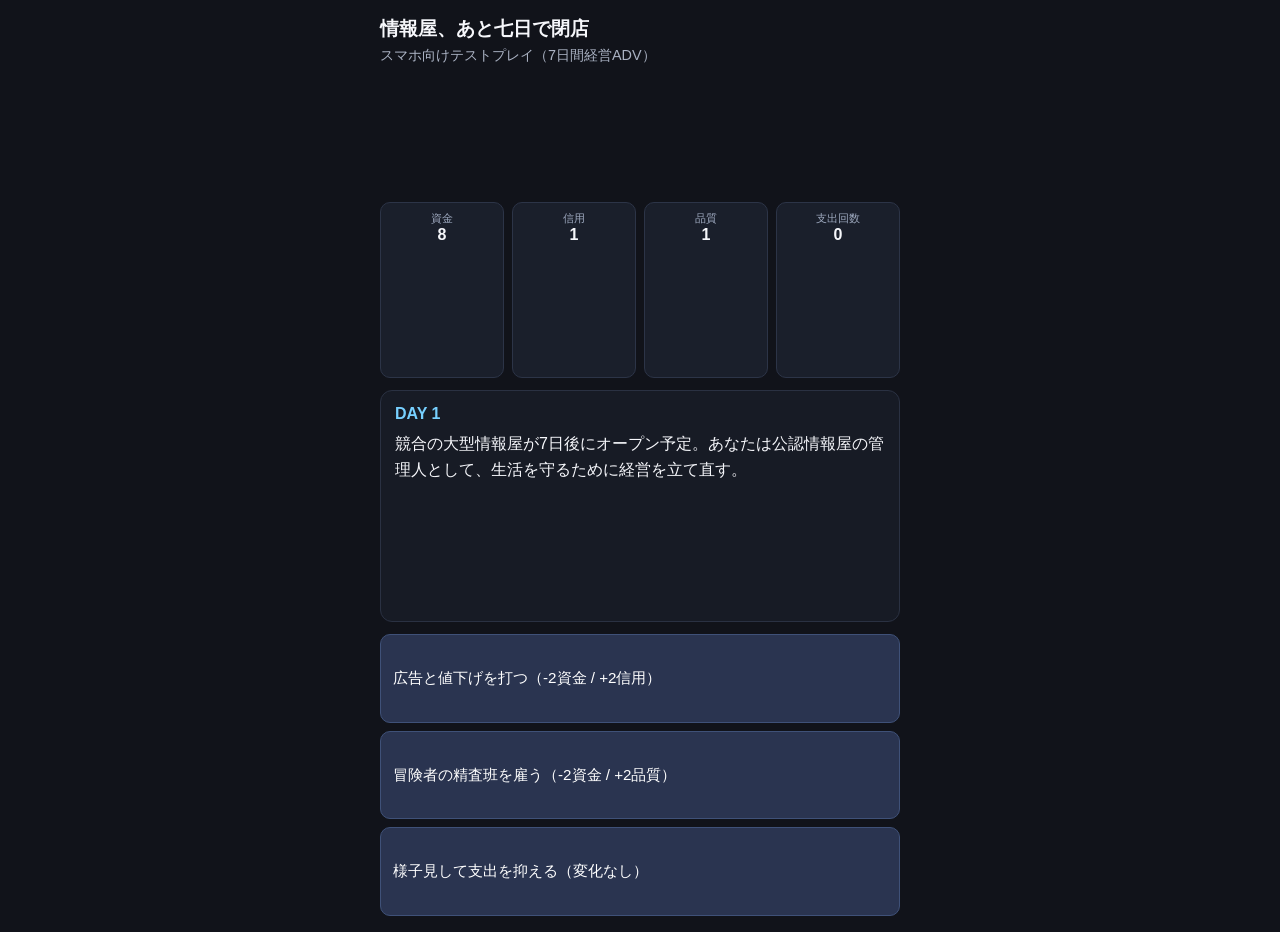
<file: index.html>
<!doctype html>
<html lang="ja">
  <head>
    <meta charset="UTF-8" />
    <meta name="viewport" content="width=device-width, initial-scale=1.0" />
    <title>情報屋、あと七日で閉店 | テストプレイ</title>
    <link rel="stylesheet" href="style.css" />
  </head>
  <body>
    <main class="app">
      <header class="hud">
        <h1>情報屋、あと七日で閉店</h1>
        <p>スマホ向けテストプレイ（7日間経営ADV）</p>
      </header>

      <section class="stats" aria-label="経営指標">
        <div><span>資金</span><strong id="money">8</strong></div>
        <div><span>信用</span><strong id="trust">1</strong></div>
        <div><span>品質</span><strong id="quality">1</strong></div>
        <div><span>支出回数</span><strong id="spend">0</strong></div>
      </section>

      <section class="story">
        <p id="day" class="day">DAY 1</p>
        <p id="text" class="text"></p>
      </section>

      <section id="choices" class="choices"></section>

      <section id="result" class="result hidden" aria-live="polite"></section>

      <button id="restart" class="restart hidden">もう一度プレイ</button>
    </main>

    <script src="script.js"></script>
  </body>
</html>
</file>
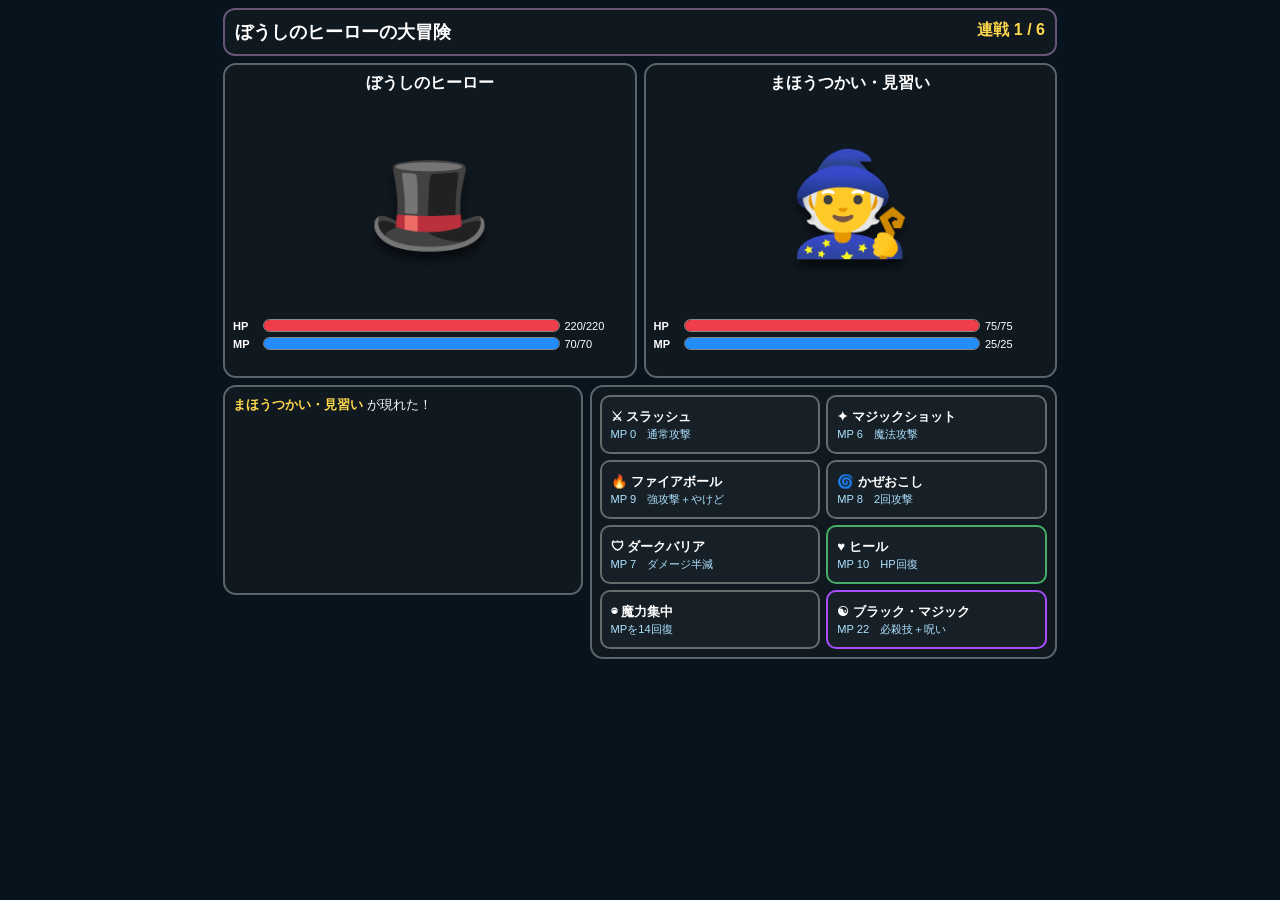
<file: boushi-game/index.html>
<!doctype html><html lang="ja"><head><meta charset="utf-8"><meta name="viewport" content="width=device-width,initial-scale=1,viewport-fit=cover,user-scalable=no"><title>ぼうしのヒーローの大冒険</title><style>*{box-sizing:border-box;-webkit-tap-highlight-color:transparent}body{margin:0;background:#07131d;color:#fff;font-family:-apple-system,sans-serif;min-height:100dvh}#app{max-width:850px;margin:auto;padding:8px}header{display:flex;justify-content:space-between;padding:10px;background:#101820;border:2px solid #657;border-radius:12px}h1{font-size:18px;margin:0}.stage{color:#ffd84c;font-weight:bold}.arena{display:grid;grid-template-columns:1fr 1fr;gap:7px;margin-top:7px}.card{background:#101820;border:2px solid #59656b;border-radius:13px;padding:8px}.name{text-align:center;font-weight:bold}.pic{height:220px;display:flex;align-items:center;justify-content:center;position:relative;overflow:hidden}.char{font-size:100px;filter:drop-shadow(0 8px 5px #0008);user-select:none}.herochar:after{content:'🎩';font-size:100px}.enemychar:after{content:'🧙';font-size:100px}.bosschar:after{content:'🧙‍♂️';font-size:110px;filter:hue-rotate(170deg)}.barrow{display:grid;grid-template-columns:25px 1fr 62px;gap:5px;align-items:center;font-size:11px;margin-top:5px}.bar{height:13px;background:#111;border:1px solid #888;border-radius:9px;overflow:hidden}.fill{height:100%;transition:.25s}.hp{background:#ef3d49}.mp{background:#238dff}.status{text-align:center;color:#ffd37b;font-size:11px;height:18px}.bottom{display:grid;grid-template-columns:1fr 1.3fr;gap:7px;margin-top:7px}.log{height:210px;overflow:auto;font-size:13px;line-height:1.5}.log b{color:#ffd84c}.skills{display:grid;grid-template-columns:1fr 1fr;gap:6px}.skill{border:2px solid #626d6c;background:#172027;color:#fff;border-radius:10px;padding:9px;text-align:left;min-height:59px;touch-action:manipulation}.skill:active{background:#34424c;transform:scale(.98)}.skill:disabled{opacity:.35}.skill strong{display:block}.skill small{color:#aee2ff}.ult{border-color:#a64eff}.heal{border-color:#45ad65}.overlay{display:none;position:fixed;inset:0;background:#000d;z-index:10;align-items:center;justify-content:center;padding:20px}.overlay.show{display:flex}.modal{max-width:420px;width:100%;background:#101a22;border:2px solid #75827f;border-radius:16px;padding:20px;text-align:center}.modal button{width:100%;padding:14px;border:0;border-radius:10px;background:#7350d8;color:#fff;font-size:17px;font-weight:bold}.float{position:absolute;left:50%;top:50%;font-size:28px;font-weight:bold;animation:f .8s forwards}@keyframes f{to{transform:translate(-50%,-65px);opacity:0}}@media(max-width:650px){h1{font-size:14px}.pic{height:170px}.char{font-size:80px}.bottom{grid-template-columns:1fr}.log{height:90px}.skill{min-height:54px;padding:7px;font-size:12px}}</style></head><body><div id="app"><header><h1>ぼうしのヒーローの大冒険</h1><div id="stage" class="stage"></div></header><div class="arena"><div class="card"><div class="name">ぼうしのヒーロー</div><div class="pic" id="hpic"><span class="char herochar"></span></div><div class="barrow"><b>HP</b><div class="bar"><div id="hhp" class="fill hp"></div></div><span id="hhpt"></span></div><div class="barrow"><b>MP</b><div class="bar"><div id="hmp" class="fill mp"></div></div><span id="hmpt"></span></div><div id="hst" class="status"></div></div><div class="card"><div id="ename" class="name"></div><div class="pic" id="epic"><span id="echar" class="char enemychar"></span></div><div class="barrow"><b>HP</b><div class="bar"><div id="ehp" class="fill hp"></div></div><span id="ehpt"></span></div><div class="barrow"><b>MP</b><div class="bar"><div id="emp" class="fill mp"></div></div><span id="empt"></span></div><div id="est" class="status"></div></div></div><div class="bottom"><div class="card log" id="log"></div><div class="card skills"><button class="skill" data-a="slash"><strong>⚔ スラッシュ</strong><small>MP 0　通常攻撃</small></button><button class="skill" data-a="shot"><strong>✦ マジックショット</strong><small>MP 6　魔法攻撃</small></button><button class="skill" data-a="fire"><strong>🔥 ファイアボール</strong><small>MP 9　強攻撃＋やけど</small></button><button class="skill" data-a="wind"><strong>🌀 かぜおこし</strong><small>MP 8　2回攻撃</small></button><button class="skill" data-a="guard"><strong>🛡 ダークバリア</strong><small>MP 7　ダメージ半減</small></button><button class="skill heal" data-a="heal"><strong>♥ ヒール</strong><small>MP 10　HP回復</small></button><button class="skill" data-a="focus"><strong>◉ 魔力集中</strong><small>MPを14回復</small></button><button class="skill ult" data-a="black"><strong>☯ ブラック・マジック</strong><small>MP 22　必殺技＋呪い</small></button></div></div></div><div class="overlay" id="ov"><div class="modal"><h2 id="mt"></h2><p id="mx"></p><button id="mb"></button></div></div><script>const W=[{name:'まほうつかい・見習い',hp:75,mp:25,atk:11},{name:'赤眼のまほうつかい',hp:100,mp:35,atk:14},{name:'まほうつかい・幻影',hp:125,mp:42,atk:16},{name:'深淵のまほうつかい',hp:150,mp:50,atk:19},{name:'大まほうつかい',hp:180,mp:60,atk:21},{name:'まおうウィズブルー',hp:280,mp:90,atk:25,boss:true}];let H,w=0,E,busy=false;const $=x=>document.getElementById(x),R=(a,b)=>Math.floor(Math.random()*(b-a+1))+a,C=(v,a,b)=>Math.max(a,Math.min(b,v));function fresh(){return{hp:220,mh:220,mp:70,mm:70,guard:false,curse:0,burn:0}}function msg(x){$('log').innerHTML+=x+'<br>';$('log').scrollTop=$('log').scrollHeight}function start(){let x=W[w];E={...x,mh:x.hp,mm:x.mp,curse:0,burn:0};busy=false;$('log').innerHTML='';$('echar').className='char '+(x.boss?'bosschar':'enemychar');msg(x.boss?'<b>最終決戦！ まおうウィズブルーが現れた！</b>':'<b>'+x.name+'</b> が現れた！');up()}function up(){let p=(a,b)=>C(a/b*100,0,100)+'%';$('stage').textContent=E.boss?'最終戦 BOSS':'連戦 '+(w+1)+' / 6';$('ename').textContent=E.name;$('hhp').style.width=p(H.hp,H.mh);$('hmp').style.width=p(H.mp,H.mm);$('ehp').style.width=p(E.hp,E.mh);$('emp').style.width=p(E.mp,E.mm);$('hhpt').textContent=H.hp+'/'+H.mh;$('hmpt').textContent=H.mp+'/'+H.mm;$('ehpt').textContent=E.hp+'/'+E.mh;$('empt').textContent=E.mp+'/'+E.mm;$('hst').textContent=[H.guard?'バリア':'',H.curse?'呪い':'',H.burn?'やけど':''].filter(Boolean).join('・');$('est').textContent=[E.curse?'呪い':'',E.burn?'やけど':''].filter(Boolean).join('・');let c={slash:0,shot:6,fire:9,wind:8,guard:7,heal:10,focus:0,black:22};document.querySelectorAll('.skill').forEach(b=>b.disabled=busy||H.mp<c[b.dataset.a])}function pop(q,t){let d=document.createElement('div');d.className='float';d.textContent=t;$(q+'pic').appendChild(d);setTimeout(()=>d.remove(),850)}function hit(t,n){if(t===H&&H.guard)n=Math.ceil(n/2);t.hp=C(t.hp-n,0,t.mh);pop(t===H?'h':'e','-'+n);up();return n}function act(a){if(busy)return;busy=true;H.guard=false;let pen=H.curse?.75:1,d=0;if(a==='slash'){d=hit(E,Math.round(R(22,31)*pen));msg('スラッシュ！ <b>'+d+'</b> ダメージ！')}if(a==='shot'){H.mp-=6;d=hit(E,Math.round(R(31,43)*pen));msg('マジックショット！ <b>'+d+'</b> ダメージ！')}if(a==='fire'){H.mp-=9;d=hit(E,Math.round(R(38,52)*pen));msg('ファイアボール！ <b>'+d+'</b> ダメージ！');if(Math.random()<.5){E.burn=2;msg('敵は <b>やけど</b> になった！')}}if(a==='wind'){H.mp-=8;let x=hit(E,Math.round(R(15,23)*pen)),y=hit(E,Math.round(R(15,23)*pen));msg('かぜおこし！ <b>'+(x+y)+'</b> ダメージ！')}if(a==='guard'){H.mp-=7;H.guard=true;msg('<b>ダークバリア</b>！ 次の攻撃を半減！')}if(a==='heal'){H.mp-=10;let n=Math.min(R(45,65),H.mh-H.hp);H.hp+=n;pop('h','+'+n);msg('ヒール！ HPを <b>'+n+'</b> 回復！')}if(a==='focus'){let n=Math.min(14,H.mm-H.mp);H.mp+=n;msg('魔力集中！ MPが <b>'+n+'</b> 回復！')}if(a==='black'){H.mp-=22;d=hit(E,Math.round(R(72,96)*pen));E.curse=3;msg('<b>ブラック・マジック！！</b> <b>'+d+'</b> ダメージ＋呪い！')}up();setTimeout(after,450)}function after(){if(E.hp<=0)return win();if(E.burn){E.burn--;hit(E,9);msg('やけどで 9 ダメージ！');if(E.hp<=0)return setTimeout(win,300)}if(H.curse)H.curse--;if(E.curse)E.curse--;setTimeout(enemy,350)}function enemy(){let pen=E.curse?.7:1,r=Math.random(),d;if(E.boss&&E.mp>=18&&r<.4){E.mp-=18;d=hit(H,Math.round(R(35,50)*pen));msg('<b>ブルー・ノヴァ！</b> '+d+' ダメージ！')}else if(E.mp>=10&&r<.45){E.mp-=10;d=hit(H,Math.round(R(E.atk+6,E.atk+14)*pen));msg('魔法弾！ '+d+' ダメージ！')}else if(E.mp>=8&&r>.8){E.mp-=8;H.curse=2;d=hit(H,Math.round(R(6,11)*pen));msg('弱体の呪い！ '+d+' ダメージ＋呪い！')}else{d=hit(H,Math.round(R(E.atk-4,E.atk+5)*pen));msg('杖の攻撃！ '+d+' ダメージ！')}H.guard=false;E.mp=Math.min(E.mm,E.mp+4);up();setTimeout(()=>{if(H.hp<=0)lose();else{busy=false;up()}},450)}function modal(t,x,b,f){$('mt').textContent=t;$('mx').innerHTML=x;$('mb').textContent=b;$('mb').onclick=()=>{$('ov').classList.remove('show');f()};$('ov').classList.add('show')}function win(){busy=true;if(w===W.length-1)return modal('完全勝利！','まおうウィズブルーを倒した！<br><b>6連戦クリア！</b>','もう一度遊ぶ',()=>{H=fresh();w=0;start()});modal('勝利！',E.name+'を倒した！<br>HP+35 / MP+15 回復。','次の戦いへ',()=>{w++;H.hp=Math.min(H.mh,H.hp+35);H.mp=Math.min(H.mm,H.mp+15);start()})}function lose(){busy=true;modal('ゲームオーバー','第'+(w+1)+'戦で力尽きた……。','最初から再挑戦',()=>{H=fresh();w=0;start()})}document.querySelectorAll('.skill').forEach(b=>b.addEventListener('click',()=>act(b.dataset.a)));H=fresh();start();</script></body></html>
</file>
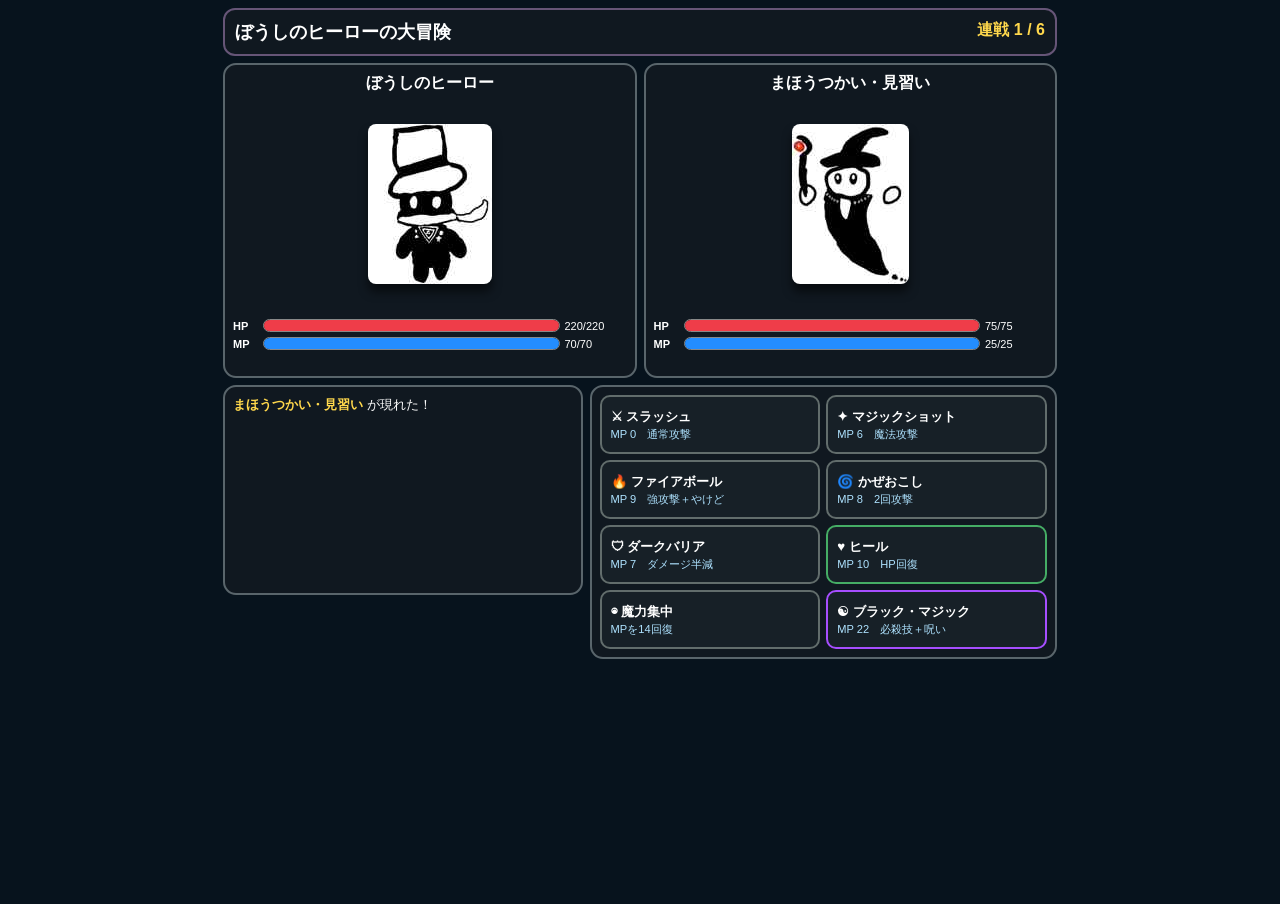
<file: boushi-game/play.html>
<!doctype html><html lang="ja"><head><meta charset="utf-8"><meta name="viewport" content="width=device-width,initial-scale=1,viewport-fit=cover"><title>ぼうしのヒーローの大冒険</title><style>html,body,#game{margin:0;width:100%;height:100%;border:0;background:#07131d}body{overflow:hidden}</style></head><body><iframe id="game" src="index.html"></iframe><script>const frame=document.getElementById('game');async function imgData(name){const t=await fetch(name+'.b64?2').then(r=>r.text());return 'data:image/jpeg;base64,'+t.trim()}frame.addEventListener('load',async()=>{const d=frame.contentDocument;const [hero,enemy,boss]=await Promise.all([imgData('hero'),imgData('enemy'),imgData('boss')]);const hs=d.querySelector('.herochar');if(hs){const im=d.createElement('img');im.src=hero;im.id='heroart';im.style.cssText='max-width:95%;max-height:95%;object-fit:contain;filter:drop-shadow(0 8px 5px #0008);border-radius:8px';hs.replaceWith(im)}const es=d.getElementById('echar');if(es){const im=d.createElement('img');im.id='echar';im.src=enemy;im.className=es.className;im.style.cssText='max-width:95%;max-height:95%;object-fit:contain;filter:drop-shadow(0 8px 5px #0008);border-radius:8px';es.replaceWith(im);const ob=new MutationObserver(()=>{im.src=im.className.includes('bosschar')?boss:enemy});ob.observe(im,{attributes:true,attributeFilter:['class']})}const st=d.createElement('style');st.textContent='.pic img{max-width:95%!important;max-height:95%!important;width:auto!important;height:auto!important}.pic .char:after{content:none!important}';d.head.appendChild(st)})</script></body></html>
</file>
<file: style.css>
:root {
  color-scheme: dark;
  font-family: "Hiragino Kaku Gothic ProN", "Yu Gothic", sans-serif;
}
body {
  margin: 0;
  background: #11131a;
  color: #f6f7fb;
}
.app {
  max-width: 520px;
  margin: 0 auto;
  min-height: 100vh;
  padding: 16px;
  display: grid;
  gap: 12px;
}
.hud h1 { font-size: 1.2rem; margin: 0; }
.hud p { margin: 4px 0 0; color: #aab2c3; font-size: .9rem; }
.stats {
  display: grid;
  grid-template-columns: repeat(4, 1fr);
  gap: 8px;
}
.stats div {
  background: #1a1f2b;
  border: 1px solid #2c3447;
  border-radius: 10px;
  padding: 8px;
  text-align: center;
}
.stats span { display:block; font-size: .7rem; color:#9ea9bf; }
.story {
  background: #171b25;
  border: 1px solid #2a3142;
  border-radius: 12px;
  padding: 14px;
}
.day { color: #77d0ff; margin: 0 0 8px; font-weight: 700; }
.text { margin: 0; line-height: 1.6; }
.choices { display: grid; gap: 8px; }
button {
  background: #2a3450;
  color: #fff;
  border: 1px solid #3f5178;
  border-radius: 10px;
  padding: 12px;
  text-align: left;
  font-size: 0.95rem;
}
button:active { transform: scale(.99); }
.result {
  background: #221c2f;
  border: 1px solid #5d4781;
  border-radius: 12px;
  padding: 12px;
}
.hidden { display: none; }
.restart { text-align: center; background:#30415f; }
</file>
